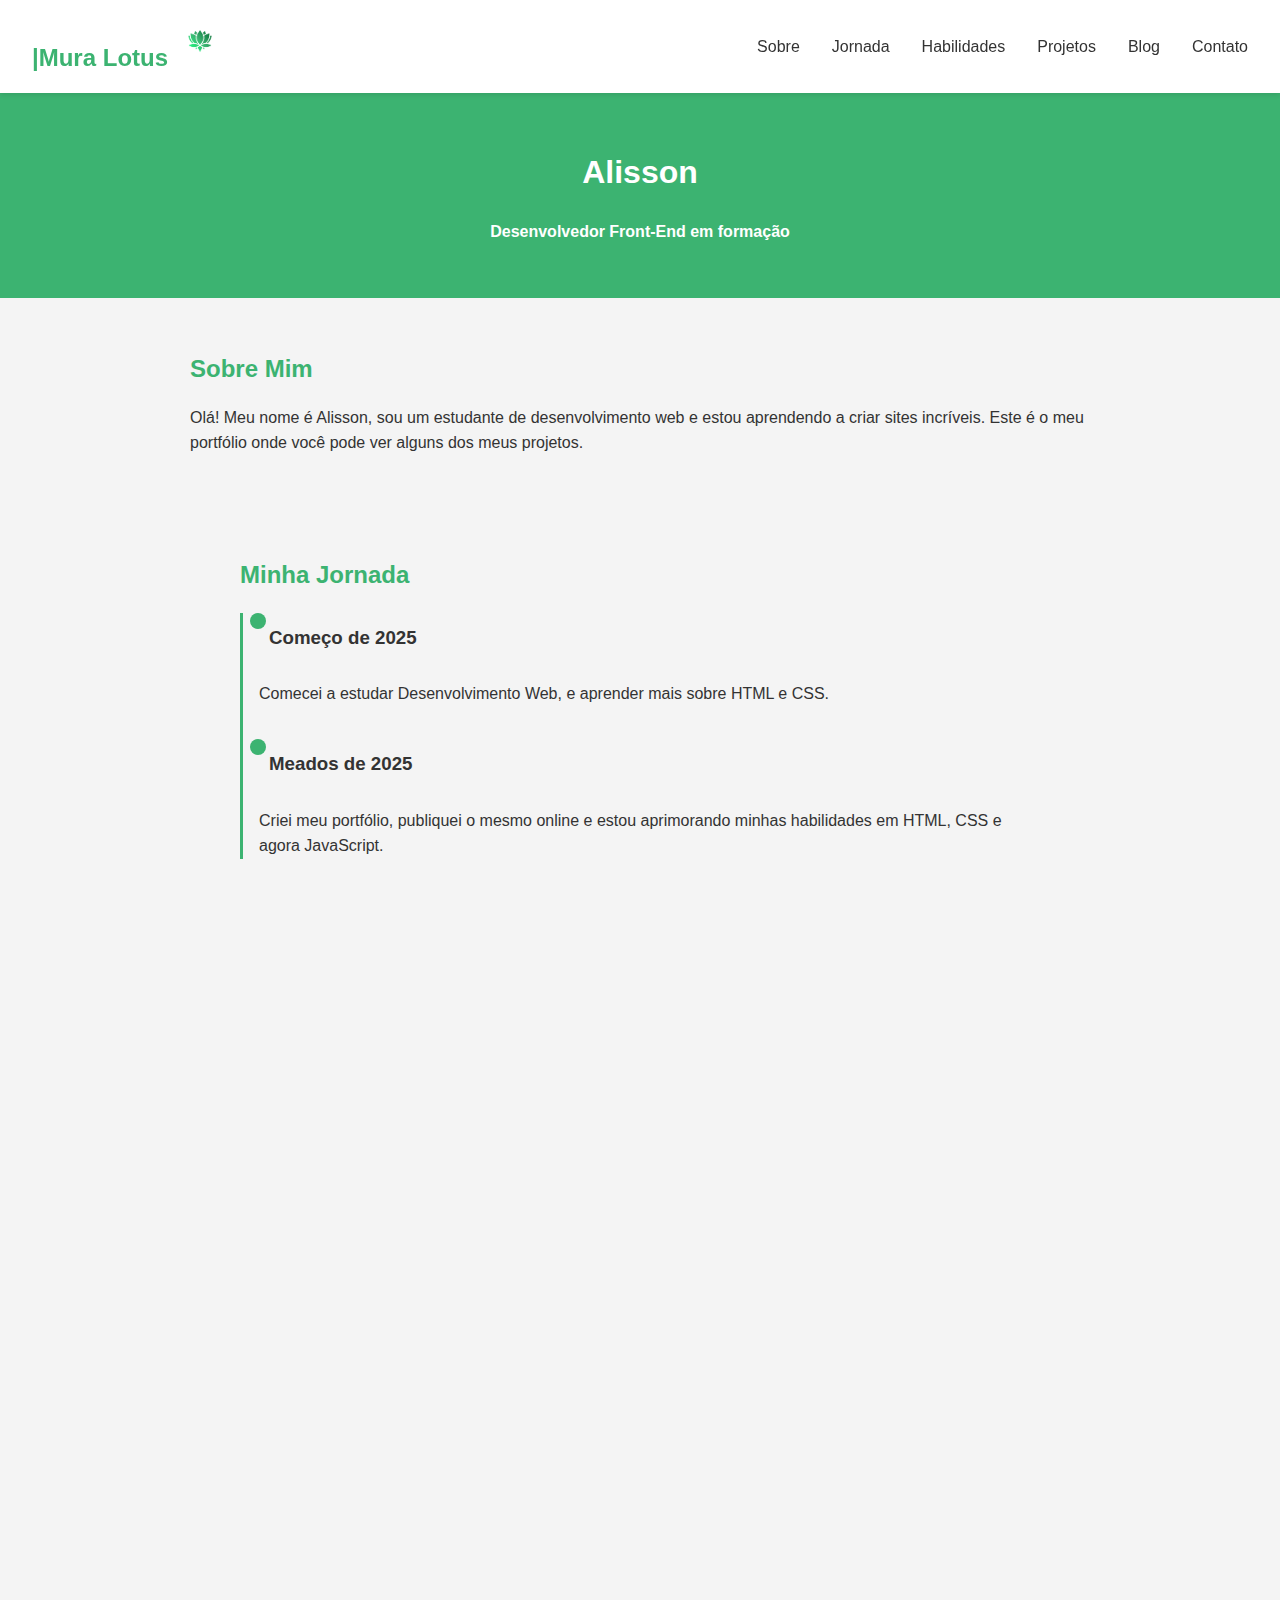
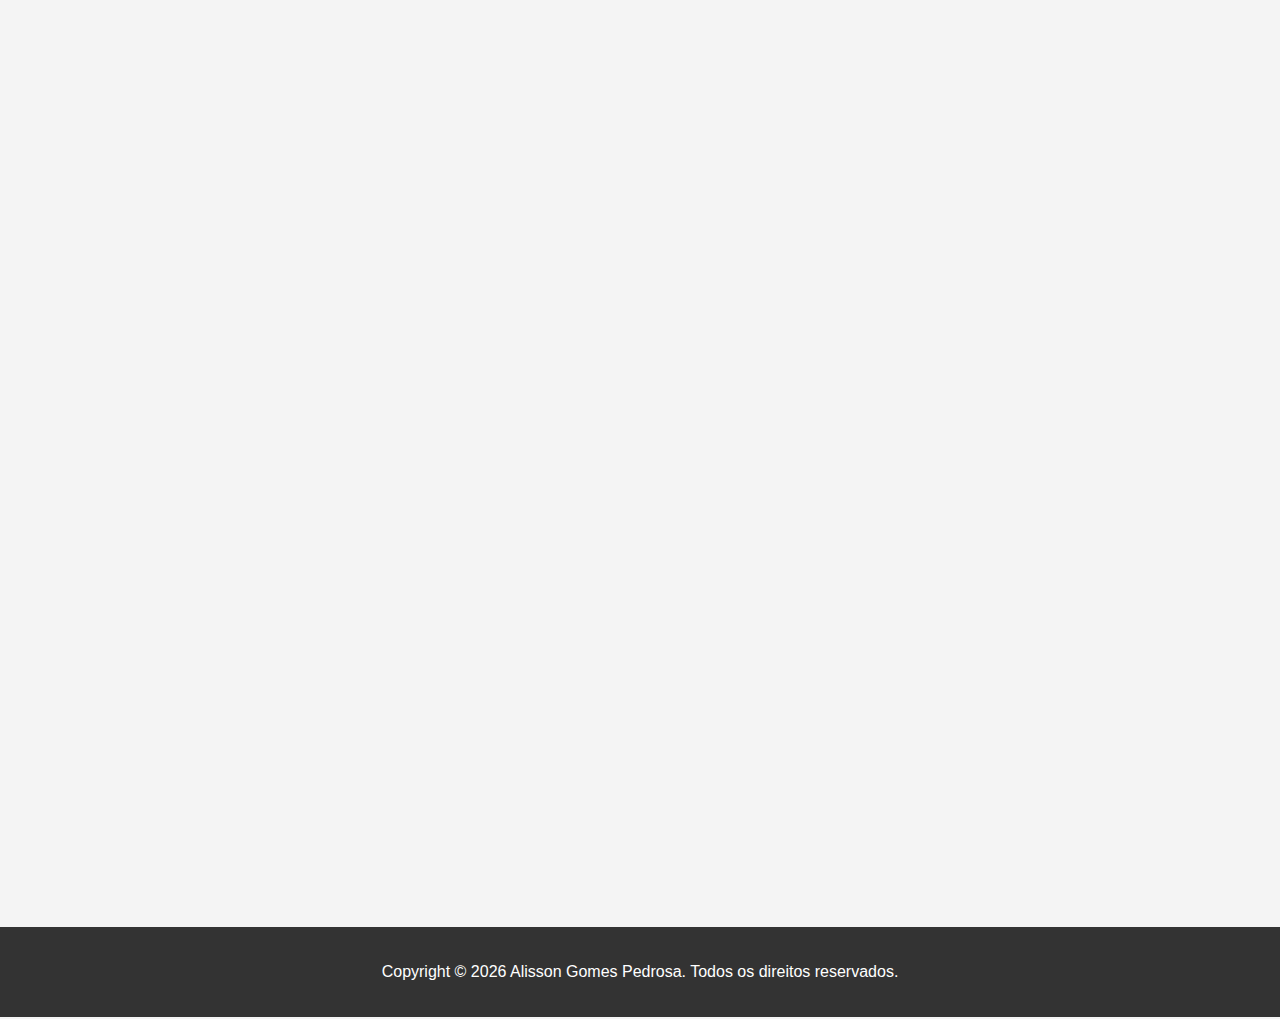
<file: index.html>
<!-- This is the main HTML file for the project -->
<!DOCTYPE html>
<html lang="pt-BR">
<head>
    <meta charset="UTF-8">
    <meta name="viewport" content="width=device-width, initial-scale=1.0">
    <title>Portfólio de Alisson</title>
    <link rel="stylesheet" href="./css/style.css">
</head>
<body>
  <nav class="menu">
  <div class="menu-logo">
    <a href="#topo">|Mura Lotus
      <img src="img/Code Lotus Solo.png" alt="Code Lotus" class="logo-img">
    </a>
  </div>
  <div class="menu-hamburguer" id="menu-hamburguer">&#9776;</div>
  <ul class="menu-links" id="menu-links">
    <li><a href="#sobre">Sobre</a></li>
    <li><a href="#jornada">Jornada</a></li>
    <li><a href="#habilidades">Habilidades</a></li>
    <li><a href="#projetos">Projetos</a></li>
    <li><a href="#blog">Blog</a></li>
    <li><a href="#contato">Contato</a></li>
  </ul>
</nav>
    <!-- Cabeçalho com nome e titulo -->
     <header>
        <h1 id="texto-digitado"></h1>
        <h4>Desenvolvedor Front-End em formação</h4>
    </header>

    <!-- Seção Sobre Mim -->
     <section id="sobre">
        <h2>Sobre Mim</h2>
        <p>Olá! Meu nome é Alisson, 
          sou um estudante de desenvolvimento web e estou aprendendo a criar sites incríveis.
          Este é o meu portfólio onde você pode ver alguns dos meus projetos.</p> 
     </section>

     <!-- Seção Jornada -->
      <section id="jornada">
        <h2>Minha Jornada</h2>

        <div class="timeline">
          <div class="event">
            <h3>Começo de 2025</h3>
            <p>Comecei a estudar Desenvolvimento Web, 
              e aprender mais sobre HTML e CSS.</p>
          </div>

          <div class="event">
            <h3>Meados de 2025</h3>
            <p>Criei meu portfólio, publiquei o mesmo online 
              e estou aprimorando minhas habilidades em 
              HTML, CSS e agora JavaScript.</p>
          </div>
        </div>
      </section>
     
    <!-- Secção Habilidades --> 
     <section id="habilidades">
        <h2>Minhas Habilidades</h2>

        <div class="skill">
          <p>HTML</p>
          <div class="bar"><div class="fill" data-percent="90"></div></div>
        </div>

        <div class="skill">
          <p>CSS</p>
          <div class="bar"><div class="fill" data-percent="80"></div></div>
        </div>

        <div class="skill">
          <p>JavaScript</p>
          <div class="bar"><div class="fill" data-percent="60"></div></div>
        </div>
     </section>

     <!-- Seção Projetos -->
      <section id="projetos">
        <h2>Meus Projetos</h2>
     <div class="projeto-container">
        <div class="projeto">
            <h3>Landing Page</h3>
            <p>Página para fotógrafo(fictício) responsiva feita com HTML e CSS puro.</p>
            </div>

            <div class="projeto">
                <h3>Site Pessoal</h3>
                <p>Meu primeiro site com layout próprio, 
                    responsivo e com estilo moderno.</p>
            </div>

         </div>


        </section>

        <section id="blog">
          <h2>Artigos Recentes</h2>

          <article class="post">
            <h3>Como comecei no Front-End</h3>
            <p>Compartilho minha experiência de aprendizado, meus primeiros erros e acertos, 
              na criação deste portfólio e outras páginas simples que fiz.</p>
          </article>

          <article class="post">
            <h3>Melhores Práticas para o HTML e CSS</h3>
            <p>Essas foram algumas das práticas 
              que aprendi e apliquei no meu dia a dia, 
              criando meu portfólio e alguns outros sites.</p>
              </article>
        </section>

    <!-- Seção Contato -->
     <section id="contato">
        <h2>Contato</h2> 
          <form action="https://formsubmit.co/alisson.agp.rj@gmail.com" method="POST">
            <input type="text" name="nome" placeholder="Seu Nome" required>
            <input type="email" name="email" placeholder="Seu Email" required>
            <textarea name="mensagem" placeholder="Digite sua Mensagem" required></textarea>
            <button type="submit">Enviar Mensagem</button>

            <!-- segurança -->
            <input type="hidden" name="_captcha" value="false">
            <input type="hidden" name="_next" value="https://alissonportfolio.netlify.app/obrigado.html">
          </form>
    </section>

    <!-- Rodapé -->
     <footer>
        <p>Copyright &copy; <span id="ano"></span> Alisson Gomes Pedrosa. Todos os direitos reservados.</p>
        </footer>
<script src="js/ano.js"></script>
<script src="js/scroll.js"></script>
<script src="js/menu.js"></script>
<script src="js/digitando.js"></script>
</body>
</html>
</file>
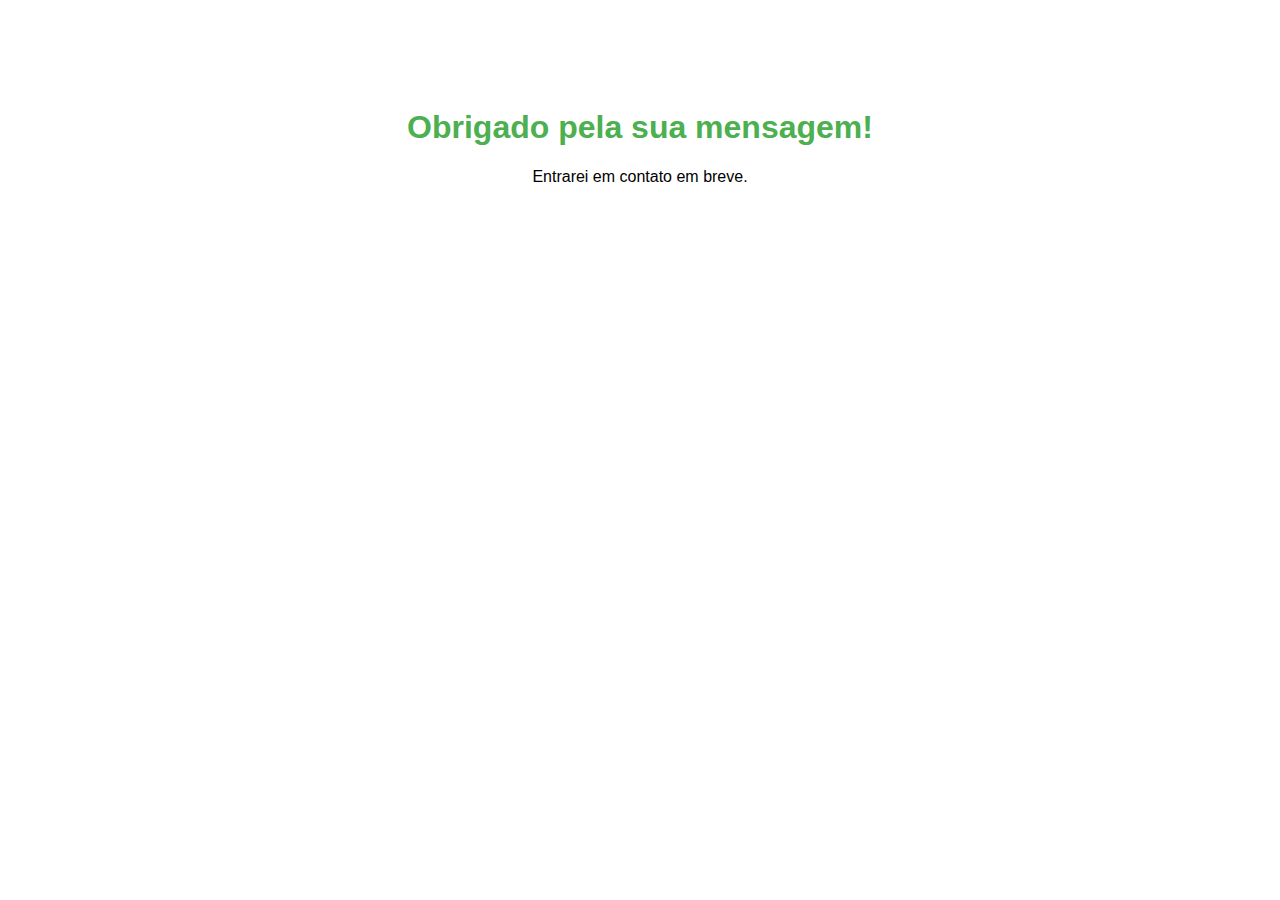
<file: obrigado.html>
<!DOCTYPE html>
<html lang="pt-BR">
<head>
    <meta charset="UTF-8">
    <meta name="viewport" content="width=device-width, initial-scale=1.0">
    <title>Obrigado!</title>
    <style>
        body {
            font-family: sans-serif;
             text-align: center;
             padding: 5rem; }
        h1 { 
            color: #4CAF50; 
        }
    </style>
</head>
<body>
    <h1>Obrigado pela sua mensagem!</h1>
    <p>Entrarei em contato em breve.</p>
</body>
</html>
</file>
<file: css/style.css>
/* style.css */

body {
    font-family: 'segoe ui', sans-serif;
    line-height: 1.6;
    margin: 0;
    background-color: #f4f4f4;
    color: #333;
}

header {
    background-color: #3CB371;
    color: white;
    padding: 2rem;
    text-align: center;
}

section {
    padding: 2rem;
    max-width: 900px;
    margin: auto;
}

h2 {
    color: #3CB371;
    margin-bottom: 1rem;
}

.projeto {
    background: white;
    padding: 1rem;
    margin-bottom: 1rem;
    border-left: 5px solid #3cB371;
}

a {
    color: #0784d0;
    text-decoration: none;
}

footer {
    background-color: #333;
    color: white;
    text-align: center;
    padding: 1rem;
}

/* Responsividade */
.projeto-container {
    display: flex;
    gap: 1rem;
    flex-wrap: wrap; /* quebra para proxima linha em telas menores */
    justify-content: space-between; /* espaçamento horizontal */
}

.projeto {
    flex: 1 1 280px; /* cresce e diminui conforme o espaço */
    background: white;
    padding: 1rem;
    border-left: 5px solid #3CB371;
    box-shadow: 0 2px 5px rgba(0, 0, 0, 0.1);
}

/* Ajustes para telas pequenas */
@media (max-width: 768px) {
    header, section, footer {
        padding: 1rem;
        text-align: center;
    }

    .projeto-container {
        flex-direction: column; /* coluna em telas pequenas */
        gap: 1rem; 
    }

    .projeto {
        flex: 1 1 100%; /* ocupa toda a largura */
    }

    h1 {
        font-size: 1.8rem;
    }

    h2 {
        font-size: 1.4rem;
    }

    p {
        font-size: 1rem;
    }
}
form {
    display: flex;
    flex-direction: column;
    gap: 1rem;
    max-width: 500px;
    margin: auto;
}

input, textarea {
    padding: 0.8rem;
    border: 1px solid #ccc;
    border-radius: 4px;
    font-size: 1rem;
}

button {
    background-color: #3CB371;
    color: white;
    padding: 0.8rem;
    border: none;
    padding: 0.8rem;
    font-size: 1rem;
    cursor: pointer;
}

.menu {
  display: flex;
  justify-content: space-between;
  align-items: center;
  padding: 1rem 2rem;
  background-color: white;
  position: sticky;
  top: 0;
  z-index: 10;
  box-shadow: 0 2px 5px rgba(0,0,0,0.1);
}

.menu-logo a {
  text-decoration: none;
  color: #3CB371;
  font-weight: bold;
  font-size: 1.5rem;
}

.menu-links {
  display: flex;
  list-style: none;
  gap: 2rem;
}

.menu-links a {
  text-decoration: none;
  color: #333;
  font-weight: 500;
  transition: color 0.3s;
}

.menu-links a:hover {
  color: #3CB371;
}

.menu-hamburguer {
  display: none;
  font-size: 2rem;
  cursor: pointer;
}

@media (max-width: 768px) {
  .menu-links {
    position: absolute;
    top: 60px;
    right: -200px;
    flex-direction: column;
    background-color: white;
    width: 180px;
    padding: 1rem;
    transition: right 0.3s;
    box-shadow: 0 2px 5px rgba(0,0,0,0.2);
  }

  .menu-links.active {
    right: 0;
  }

  .menu-hamburguer {
    display: block;
  }
}

section {
  opacity: 0;
  transform: translateY(20px);
  transition: opacity 0.6s, transform 0.6s;
}

section.visible {
  opacity: 1;
  transform: translateY(0);
}

#habilidades {
    padding: 2rem;
    max-width: 600px;
    margin: auto;
}

.skill {
    margin-bottom: 1.5rem;
}

.bar {
    width: 100%;
    height: 20px;
    background-color: #ddd;
    border-radius: 10px;
    overflow: hidden;
}

.fill {
    height: 100%;
    width: 0; /* Inicialmente 0, será animado */
    background-color: #3CB371;
    transition: width 1.5s ease-in-out;
}

#jornada {
    max-width: 800px;
    margin: auto;
    padding: 2rem;
}

.timeline {
    border-left: 3px solid #3CB371;
    padding-left: 1rem;
}

.event {
    margin-bottom: 2rem;
    position: relative;
    padding-right: 20px;
}

.event h3 {
    padding: 10px;
}

.event::before {
    content: '';
    position: absolute;
    left: -9px;
    top: 0;
    width: 16px;
    height: 16px;
    background-color: #3CB371;
    border-radius: 50%;
}

#blog {
    max-width: 800px;
    margin: auto;
    padding: 2rem;
}

.post {
    background-color: white;
    padding: 1rem;
    margin-bottom: 1rem;
    border-left: 5px solid #3CB371;
    box-shadow: 0 2px 5px rgba(0, 0, 0, 0.1);
}

.logo-img {
    height: 50px;
    width: auto;
    object-fit: contain;
}
</file>
